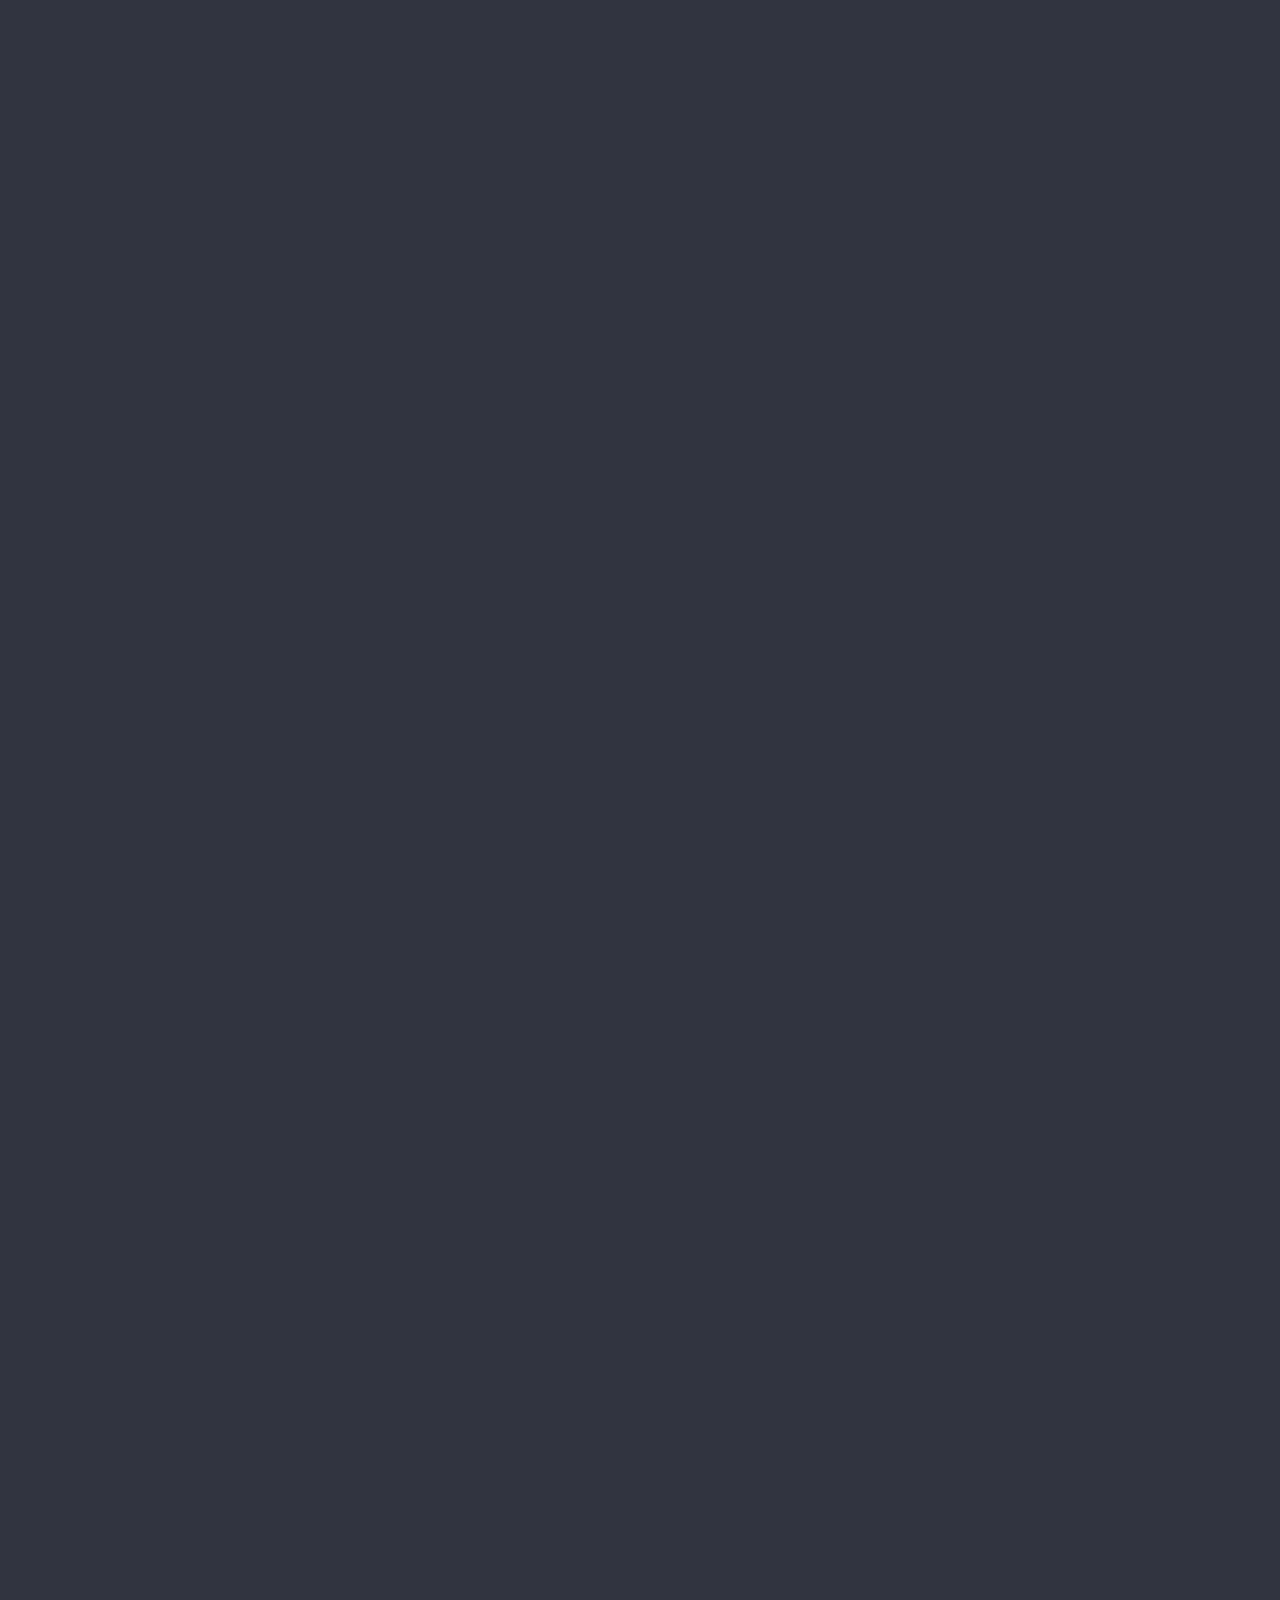
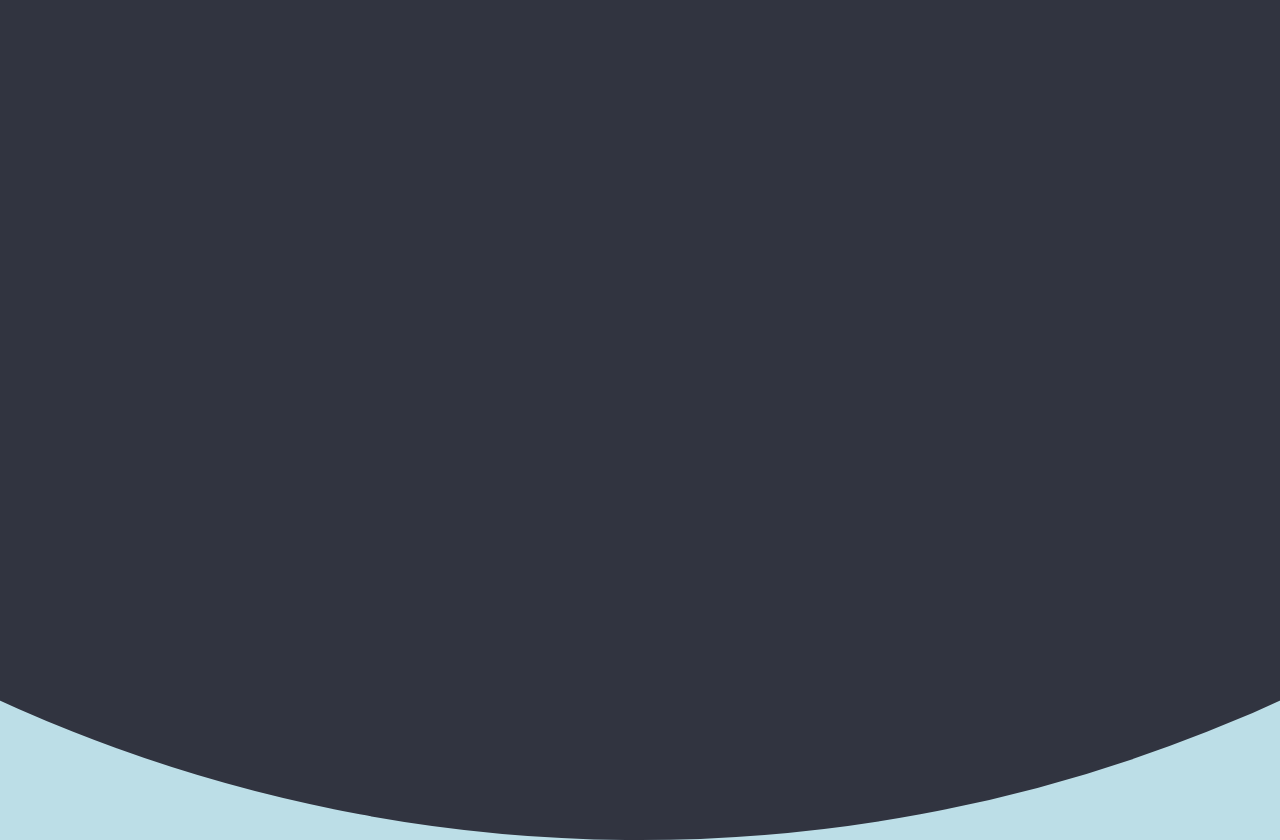
<file: index.html>
<!DOCTYPE html>
<html lang="en-US">
  <head>
    <meta charset="utf-8">
    <meta http-equiv="X-UA-Compatible" content="IE=edge">
    <meta name="description" content="Demo Website HTML5 tugas sekolah, hosting by Github">
    <meta name="keywords" content="Demo Website">
    <meta name="robots" content="index,follow">
    <meta name="viewport" content="width=device-width, initial-scale=1">
    <title>Demo Website
    </title>
    <link rel="stylesheet" href="style.css" media="screen" sizes="any">
  </head>
  <body>
    <aside class="profile-card">
      <header>
        <a onclick="trackClick('profilepic')" href="https://egiruhiyat345.github.io/">
          <img src="./assets/gosha.png" alt=" " />
        </a>
        <h1>Demo Website
        </h1>
        <h2>Demo Website HTML5 tugas sekolah, hosting by Github
        </h2>
      </header>
      <div class="profile-bio">
        <p>Ini adalah sebuah website yang dibangun menggunakan HTML5 dan CSS, tanpa menggunakan Javascript atau jQuery.
        </p>
      </div>
    </aside>
  </body>
</html>
</file>
<file: style.css>
/* https://fdfrs.net */
/* https://fdfearless.tech */
@import url(https://fonts.googleapis.com/css?family=Roboto);html{height:100%;}
body {
    background: #bcdee7 url("./assets/bg.png") no-repeat center center fixed;
    background-size: 120% auto;
    position: fixed;
    padding: 0px;
    margin: 0px;
    width: 100%;
    height: 100%;
    font: normal 14px/1.618em "Roboto", sans-serif;
    -webkit-font-smoothing: antialiased;
}
body:before {
    content: "";
    height: 0px;
    padding: 0px;
    border: 110em solid #313440;
    position: absolute;
    left: 50%;
    top: 100%;
    z-index: 2;
    display: block;
    -webkit-border-radius: 50%;
    border-radius: 50%;
    -webkit-transform: translate(-50%, -50%);
    transform: translate(-50%, -50%);
    -webkit-animation: puff 0.5s 1.8s cubic-bezier(0.55, 0.055, 0.675, 0.19) forwards, borderRadius 0.2s 2.3s linear forwards;
    animation: puff 0.5s 1.8s cubic-bezier(0.55, 0.055, 0.675, 0.19) forwards, borderRadius 0.2s 2.3s linear forwards;
}
h1,
h2 {
    font-weight: 500;
    margin: 0px 0px 5px 0px;
}
h1 {
    font-size: 24px;
}
h2 {
    font-size: 16px;
}
p {
    margin: 0px;
}
.profile-card {
    background: #FFB300;
    width: 56px;
    height: 56px;
    position: absolute;
    left: 50%;
    top: 50%;
    z-index: 2;
    overflow: hidden;
    opacity: 0;
    margin-top: 70px;
    -webkit-transform: translate(-50%, -50%);
    transform: translate(-50%, -50%);
    -webkit-border-radius: 50%;
    border-radius: 50%;
    -webkit-box-shadow: 0px 3px 6px rgba(0, 0, 0, 0.16), 0px 3px 6px rgba(0, 0, 0, 0.23);
    box-shadow: 0px 3px 6px rgba(0, 0, 0, 0.16), 0px 3px 6px rgba(0, 0, 0, 0.23);
    -webkit-animation: init 0.5s 0.2s cubic-bezier(0.55, 0.055, 0.675, 0.19) forwards, moveDown 1s 0.8s cubic-bezier(0.6, -0.28, 0.735, 0.045) forwards, moveUp 1s 1.8s cubic-bezier(0.175, 0.885, 0.32, 1.275) forwards, materia 0.5s 2.7s cubic-bezier(0.86, 0, 0.07, 1) forwards;
    animation: init 0.5s 0.2s cubic-bezier(0.55, 0.055, 0.675, 0.19) forwards, moveDown 1s 0.8s cubic-bezier(0.6, -0.28, 0.735, 0.045) forwards, moveUp 1s 1.8s cubic-bezier(0.175, 0.885, 0.32, 1.275) forwards, materia 0.5s 2.7s cubic-bezier(0.86, 0, 0.07, 1) forwards;
}
.profile-card header {
    width: 179px;
    height: 280px;
    padding: 40px 20px 30px 20px;
    display: inline-block;
    float: left;
    border-right: 2px dashed #EEEEEE;
    background: #ffd600;
    color: #000000;
    margin-top: 50px;
    opacity: 0;
    text-align: center;
    -webkit-animation: moveIn 1s 3.1s ease forwards;
    animation: moveIn 1s 3.1s ease forwards;
}
.profile-card header h1 {
    color: ##2196f3;
}
.profile-card header a {
    display: inline-block;
    text-align: center;
    position: relative;
    margin: 25px 30px;
}
.profile-card header a > img {
    width: 120px;
    max-width: 100%;
    -webkit-border-radius: 50%;
    border-radius: 50%;
    -webkit-transition: -webkit-box-shadow 0.3s ease;
    transition: box-shadow 0.3s ease;
    -webkit-box-shadow: 0px 0px 0px 8px rgba(0, 0, 0, 0.06);
    box-shadow: 0px 0px 0px 8px rgba(0, 0, 0, 0.06);
}
.profile-card header a:hover > img {
    -webkit-box-shadow: 0px 0px 0px 12px rgba(0, 0, 0, 0.1);
    box-shadow: 0px 0px 0px 12px rgba(0, 0, 0, 0.1);
}
.profile-card .profile-bio {
    width: 175px;
    height: 180px;
    display: inline-block;
    float: right;
    padding: 50px 20px 30px 20px;
    background: #4caf50;
    color: #333333;
    margin-top: 50px;
    text-align: center;
    opacity: 0;
    -webkit-animation: moveIn 1s 3.1s ease forwards;
    animation: moveIn 1s 3.1s ease forwards;
}
.profile-social-links {
    width: 218px;
    display: inline-block;
    float: right;
    margin: 0px;
    padding: 15px 20px;
    background: #f44336;
    margin-top: 50px;
    text-align: center;
    opacity: 0;
    -webkit-box-sizing: border-box;
    box-sizing: border-box;
    -webkit-animation: moveIn 1s 3.1s ease forwards;
    animation: moveIn 1s 3.1s ease forwards;
}
.profile-social-links li {
    list-style: none;
    margin: -5px 0px 0px 0px;
    padding: 0px;
    float: left;
    width: 33.3%;
    text-align: center;
}
.profile-social-links li a {
    display: inline-block;
    width: 24px;
    height: 24px;
    padding: 6px;
    position: relative;
    overflow: hidden!important;
    -webkit-border-radius: 50%;
    border-radius: 50%;
}
.profile-social-links li a img {
    position: relative;
    z-index: 1;
}
.profile-social-links li a:before {
    display: block;
    content: "";
    background: rgba(0, 0, 0, 0.3);
    position: absolute;
    left: 0px;
    top: 0px;
    width: 36px;
    height: 36px;
    opacity: 1;
    -webkit-transition: transform 0.4s ease, opacity 1s ease-out;
    transition: transform 0.4s ease, opacity 1s ease-out;
    -webkit-transform: scale3d(0, 0, 1);
    transform: scale3d(0, 0, 1);
    -webkit-border-radius: 50%;
    border-radius: 50%;
}
.profile-social-links li a:hover:before {
    -webkit-animation: ripple 1s ease forwards;
    animation: ripple 1s ease forwards;
}
.profile-social-links li a img,
.profile-social-links li a svg {
    width: 24px;
}
@-webkit-keyframes init {
    0% {
        width: 0px;
        height: 0px;
    }
    100% {
        width: 56px;
        height: 56px;
        margin-top: 0px;
        opacity: 1;
    }
}
@keyframes init {
    0% {
        width: 0px;
        height: 0px;
    }
    100% {
        width: 56px;
        height: 56px;
        margin-top: 0px;
        opacity: 1;
    }
}
@-webkit-keyframes puff {
    0% {
        top: 100%;
        height: 0px;
        padding: 0px;
    }
    100% {
        top: 50%;
        height: 100%;
        padding: 0px 100%;
    }
}
@keyframes puff {
    0% {
        top: 100%;
        height: 0px;
        padding: 0px;
    }
    100% {
        top: 50%;
        height: 100%;
        padding: 0px 100%;
    }
}
@-webkit-keyframes borderRadius {
    0% {
        -webkit-border-radius: 50%;
    }
    100% {
        -webkit-border-radius: 0px;
    }
}
@keyframes borderRadius {
    0% {
        -webkit-border-radius: 50%;
    }
    100% {
        border-radius: 0px;
    }
}
@-webkit-keyframes moveDown {
    0% {
        top: 50%;
    }
    50% {
        top: 40%;
    }
    100% {
        top: 100%;
    }
}
@keyframes moveDown {
    0% {
        top: 50%;
    }
    50% {
        top: 40%;
    }
    100% {
        top: 100%;
    }
}
@-webkit-keyframes moveUp {
    0% {
        background: #ffd600;
        top: 100%;
    }
    50% {
        top: 40%;
    }
    100% {
        top: 50%;
        background: #E0E0E0;
    }
}
@keyframes moveUp {
    0% {
        background: #ffd600;
        top: 100%;
    }
    50% {
        top: 40%;
    }
    100% {
        top: 50%;
        background: #ffd600;
    }
}
@-webkit-keyframes materia {
    0% {
        background: #ffd600;
    }
    50% {
        -webkit-border-radius: 4px;
    }
    100% {
        width: 440px;
        height: 280px;
        background: #f44336;
        -webkit-border-radius: 4px;
    }
}
@keyframes materia {
    0% {
        background: #E0E0E0;
    }
    50% {
        border-radius: 4px;
    }
    100% {
        width: 440px;
        height: 280px;
        background: #f44336;
        border-radius: 4px;
    }
}
@-webkit-keyframes moveIn {
    0% {
        margin-top: 50px;
        opacity: 0;
    }
    100% {
        opacity: 1;
        margin-top: -20px;
    }
}
@keyframes moveIn {
    0% {
        margin-top: 50px;
        opacity: 0;
    }
    100% {
        opacity: 1;
        margin-top: -20px;
    }
}
@-webkit-keyframes scaleIn {
    0% {
        -webkit-transform: scale(0);
    }
    100% {
        -webkit-transform: scale(1);
    }
}
@keyframes scaleIn {
    0% {
        transform: scale(0);
    }
    100% {
        transform: scale(1);
    }
}
@-webkit-keyframes ripple {
    0% {
        transform: scale3d(0, 0, 0);
    }
    50%,
    100% {
        -webkit-transform: scale3d(1, 1, 1);
    }
    100% {
        opacity: 0;
    }
}
@keyframes ripple {
    0% {
        transform: scale3d(0, 0, 0);
    }
    50%,
    100% {
        transform: scale3d(1, 1, 1);
    }
    100% {
        opacity: 0;
    }
}
@media screen and (min-aspect-ratio: 4/3) {
    body {
        background-size: 100% auto;
    }
    body:before {
        width: 0px;
    }
    @-webkit-keyframes puff {
        0% {
            top: 100%;
            width: 0px;
            padding-bottom: 0px;
        }
        100% {
            top: 50%;
            width: 100%;
            padding-bottom: 100%;
        }
    }
    @keyframes puff {
        0% {
            top: 100%;
            width: 0px;
            padding-bottom: 0px;
        }
        100% {
            top: 50%;
            width: 100%;
            padding-bottom: 100%;
        }
    }
}
@media screen and (min-height: 480px) {
    .profile-card header {
        width: auto;
        height: auto;
        padding: 30px 20px;
        display: block;
        float: none;
        border-right: none;
    }
    .profile-card .profile-bio {
        width: auto;
        height: auto;
        padding: 15px 20px 30px 20px;
        display: block;
        float: none;
    }
    .profile-social-links {
        width: 100%;
        display: block;
        float: none;
    }
    @-webkit-keyframes materia {
        0% {
            background: #E0E0E0;
        }
        50% {
            -webkit-border-radius: 4px;
        }
        100% {
            width: 280px;
            height: 440px;
            background: #f44336;
            -webkit-border-radius: 4px;
        }
    }
    @keyframes materia {
        0% {
            background: #ffd600;
        }
        50% {
            border-radius: 4px;
        }
        100% {
            width: 330px;
            height: 490px;
            background: #f44336;
            border-radius: 4px;
        }
    }
}
</file>
